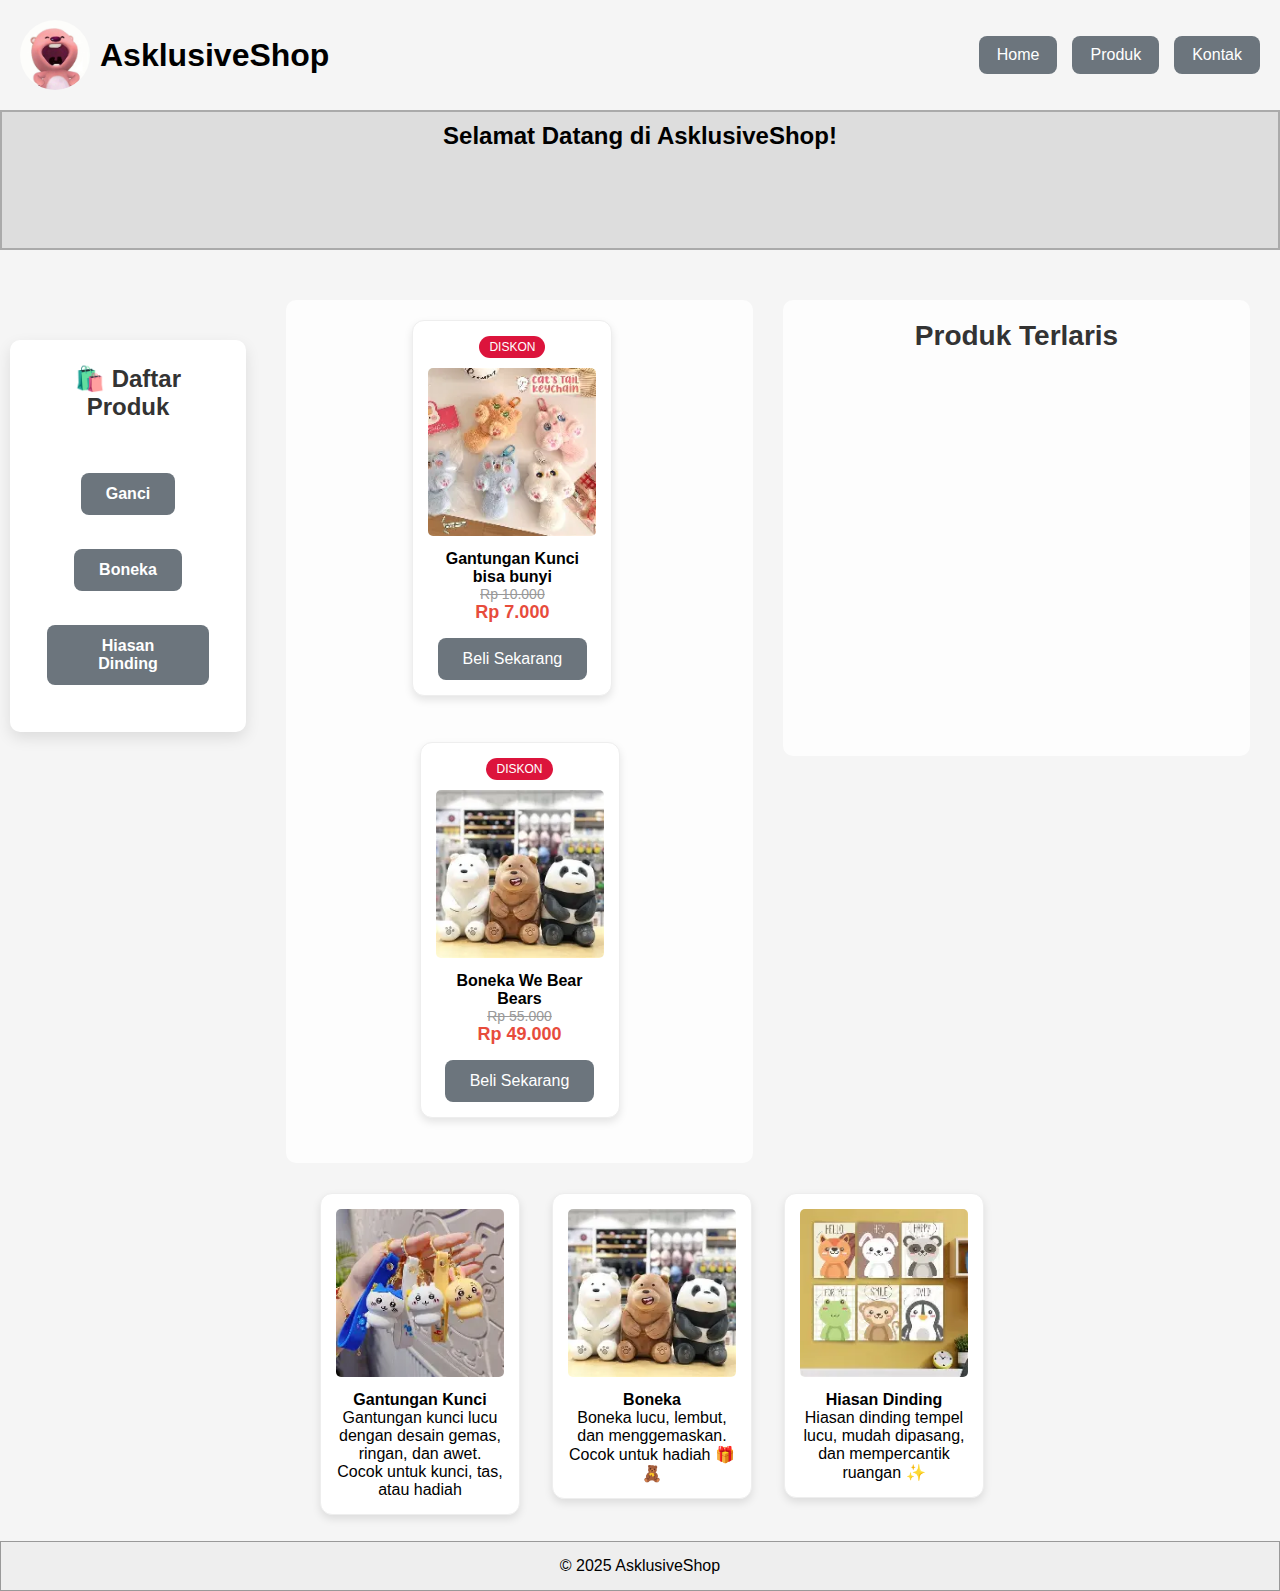
<file: index.html>
<!DOCTYPE html>
<html lang="id">
  <head>
    <meta charset="UTF-8" />
    <title>AsklusiveShop - Toko Online</title>
    <link rel="stylesheet" href="./CSS/style.css" />
  </head>

  <body>
    <div class="header">
      <div class="logo">
        <img
          class="image"
          src="./assets/LUPINGAMKAK.jpg"
          width="70"
          height="70"
        />
        <h1 class="logo">AsklusiveShop</h1>
      </div>
      <ul class="menu">
        <li><a href="index.html">Home</a></li>
        <li><a href="produk.html">Produk</a></li>
        <li><a href="kontak.html">Kontak</a></li>
      </ul>
    </div>

    <div class="banner">
      <h2>Selamat Datang di AsklusiveShop!</h2>
    </div>

    <div class="sidebar">
      <section class="product-list">
        <h2>🛍️ Daftar Produk</h2>

        <ul class="product-names">
          <li><a href="./ganci.html" class="btn-beli">Ganci</a></li>
          <li><a href="./boneka.html" class="btn-beli">Boneka</a></li>
          <li><a href="./hd.html" class="btn-beli">Hiasan Dinding</a></li>
        </ul>
      </section>
    </div>
    
    <div class="highlight-section">
      <section class="produk-section">
        <div class="diskon-list">
          <div class="product">
            <span class="badge">DISKON</span>
            <img src="./assets/ganci4.webp" />
            <h4>Gantungan Kunci bisa bunyi</h4>
            <p class="old-price">Rp 10.000</p>
            <p class="price">Rp 7.000</p>
            <a href="kontak.html" class="btn-beli">Beli Sekarang</a>
          </div>

          <div class="product">
            <span class="badge">DISKON</span>
            <img src="./assets/boneka3.webp" />
            <h4>Boneka We Bear Bears</h4>
            <p class="old-price">Rp 55.000</p>
            <p class="price">Rp 49.000</p>
            <a href="kontak.html" class="btn-beli">Beli Sekarang</a>
          </div>
        </div>
      </section>

      <section class="best-seller">
        <h2>Produk Terlaris</h2>

        <div class="product-container">
          <div class="product-card">
            <img src="./assets/boneka3.webp" />
            <h3>Boneka We Bear Bears</h3>
            <p class="price">Rp 55.000</p>
            <a href="kontak.html" class="btn-beli">Beli Sekarang</a>
          </div>

          <div class="product-card">
            <img src="./assets/ganci4.webp" />
            <h3>Gantungan Kunci bisa bunyi</h3>
            <p class="price">Rp 10.000</p>
            <a href="kontak.html" class="btn-beli">Beli Sekarang</a>
          </div>
        </div>
      </section>
    </div>

    <div class="content">
      <div class="product">
        <a href="ganci.html" target="_blank">
          <img src="./assets/ganci1.webp" width="180" height="180" />
        </a>
        <h4>Gantungan Kunci</h4>
        <p>
          Gantungan kunci lucu dengan desain gemas, ringan, dan awet. Cocok
          untuk kunci, tas, atau hadiah
        </p>
      </div>
      <div class="product">
        <a href="boneka.html" target="_blank">
          <img src="./assets/boneka3.webp" width="180" height="180" />
        </a>
        <h4>Boneka</h4>
        <p>Boneka lucu, lembut, dan menggemaskan. Cocok untuk hadiah 🎁🧸</p>
      </div>
      <div class="product">
        <a href="hd.html" target="_blank">
          <img src="./assets/hd1.webp" width="180" height="180" />
        </a>
        <h4>Hiasan Dinding</h4>
        <p>
          Hiasan dinding tempel lucu, mudah dipasang, dan mempercantik ruangan
          ✨
        </p>
      </div>
    </div>

    <div class="footer">
      <p>&copy; 2025 AsklusiveShop</p>
    </div>
  </body>
</html>
</file>
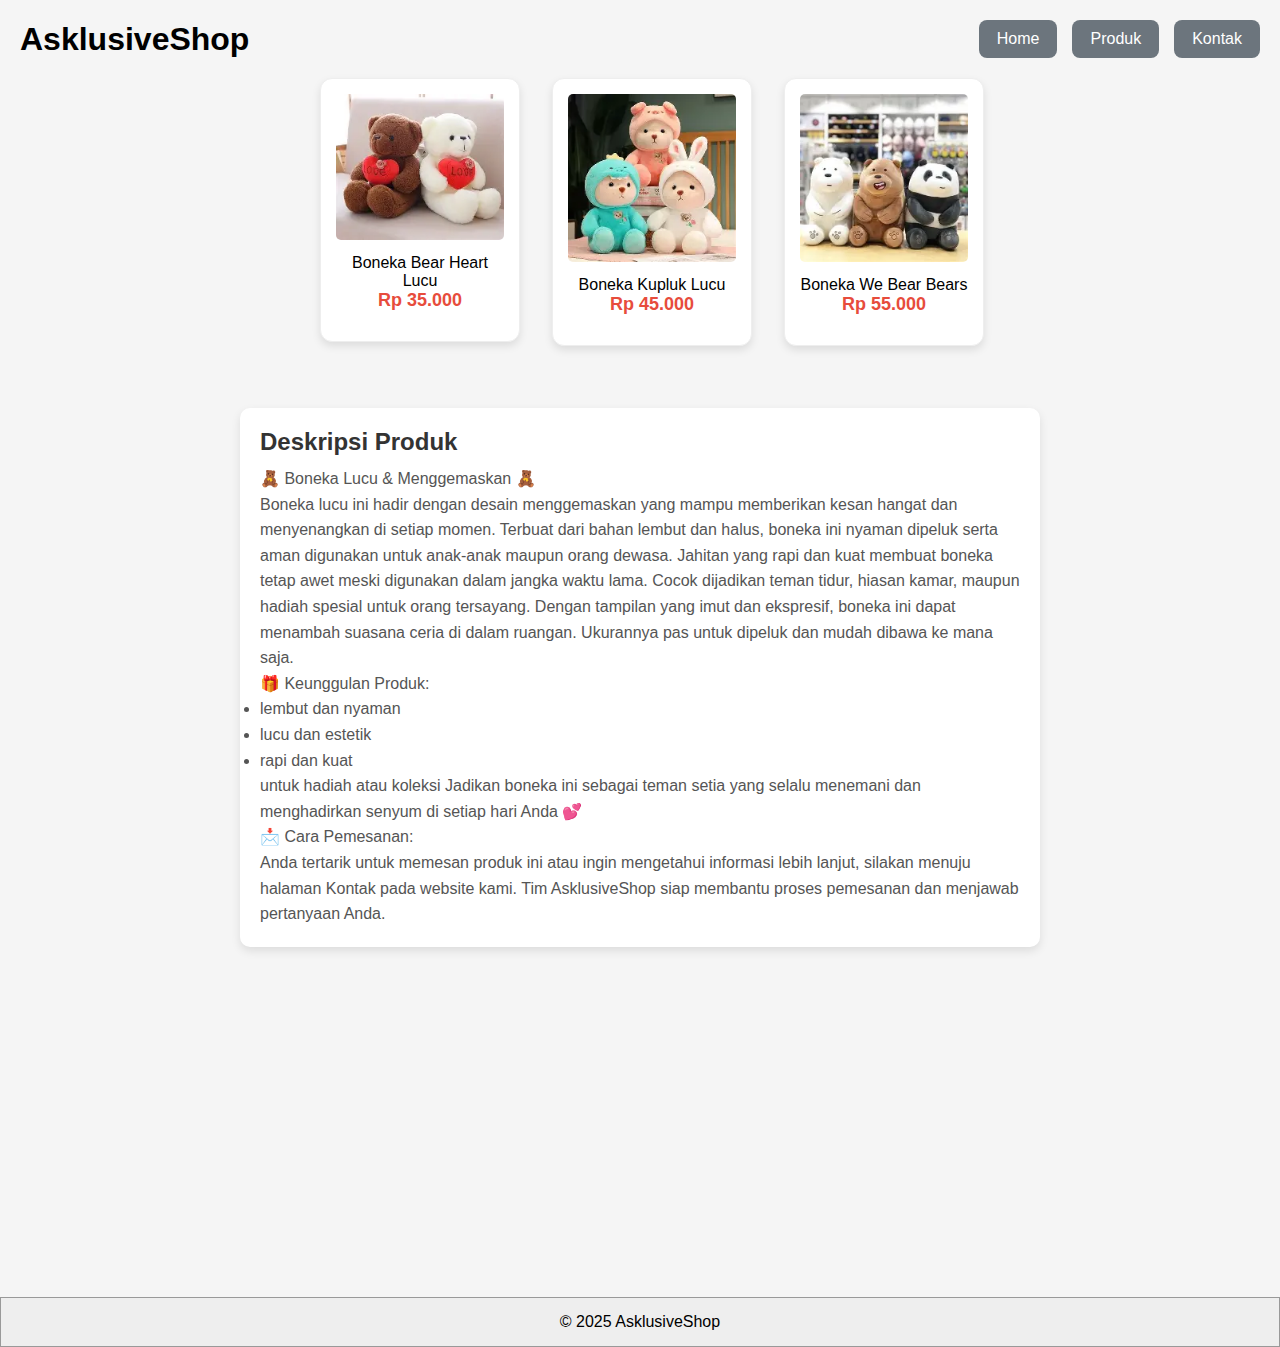
<file: boneka.html>
<!DOCTYPE html>
<html lang="id">
  <head>
    <meta charset="UTF-8" />
    <title>AsklusiveShop - Toko Online</title>
    <link rel="stylesheet" href="./CSS/style.css" />
  </head>

  <body>
    <div class="header">
      <h1 class="logo">AsklusiveShop</h1>
      <ul class="menu">
        <li><a href="index.html">Home</a></li>
        <li><a href="produk.html">Produk</a></li>
        <li><a href="kontak.html">Kontak</a></li>
      </ul>
    </div>
    <div class="content">
      <div class="product">
        <img src="./assets/boneka1.webp" width="180" height="180" />
        <p>Boneka Bear Heart Lucu</p>
        <p class="price">Rp 35.000</p>
      </div>
      <div class="product">
        <img src="./assets/boneka2.webp" width="180" height="180" />
        <p>Boneka Kupluk Lucu</p>
        <p class="price">Rp 45.000</p>
      </div>
      <div class="product">
        <img src="./assets/boneka3.webp" width="180" height="180" />
        <p>Boneka We Bear Bears</p>
        <p class="price">Rp 55.000</p>
      </div>
    </div>

    <div class="product-description">
      <h2>Deskripsi Produk</h2>
      <p>
        🧸 Boneka Lucu & Menggemaskan 🧸</p>
        <p>Boneka lucu ini hadir dengan desain
        menggemaskan yang mampu memberikan kesan hangat dan menyenangkan di
        setiap momen. Terbuat dari bahan lembut dan halus, boneka ini nyaman
        dipeluk serta aman digunakan untuk anak-anak maupun orang dewasa.
        Jahitan yang rapi dan kuat membuat boneka tetap awet meski digunakan
        dalam jangka waktu lama. Cocok dijadikan teman tidur, hiasan kamar,
        maupun hadiah spesial untuk orang tersayang. Dengan tampilan yang imut
        dan ekspresif, boneka ini dapat menambah suasana ceria di dalam ruangan.
        Ukurannya pas untuk dipeluk dan mudah dibawa ke mana saja.
      </p>
      <p>
        🎁 Keunggulan Produk:
        <li>lembut dan nyaman</li>
        <li>lucu dan estetik</li>
        <li>rapi dan kuat</li>
      </p>
      <p>
        untuk hadiah atau koleksi Jadikan boneka ini sebagai teman setia yang
        selalu menemani dan menghadirkan senyum di setiap hari Anda 💕
      </p>
      <p>📩 Cara Pemesanan:</p>
      <p>
        Anda tertarik untuk memesan produk ini atau ingin mengetahui informasi
        lebih lanjut, silakan menuju halaman Kontak pada website kami. Tim
        AsklusiveShop siap membantu proses pemesanan dan menjawab pertanyaan
        Anda.
      </p>
    </div>

    <div class="footer">
      <p>&copy; 2025 AsklusiveShop</p>
    </div>
  </body>
</html>
</file>
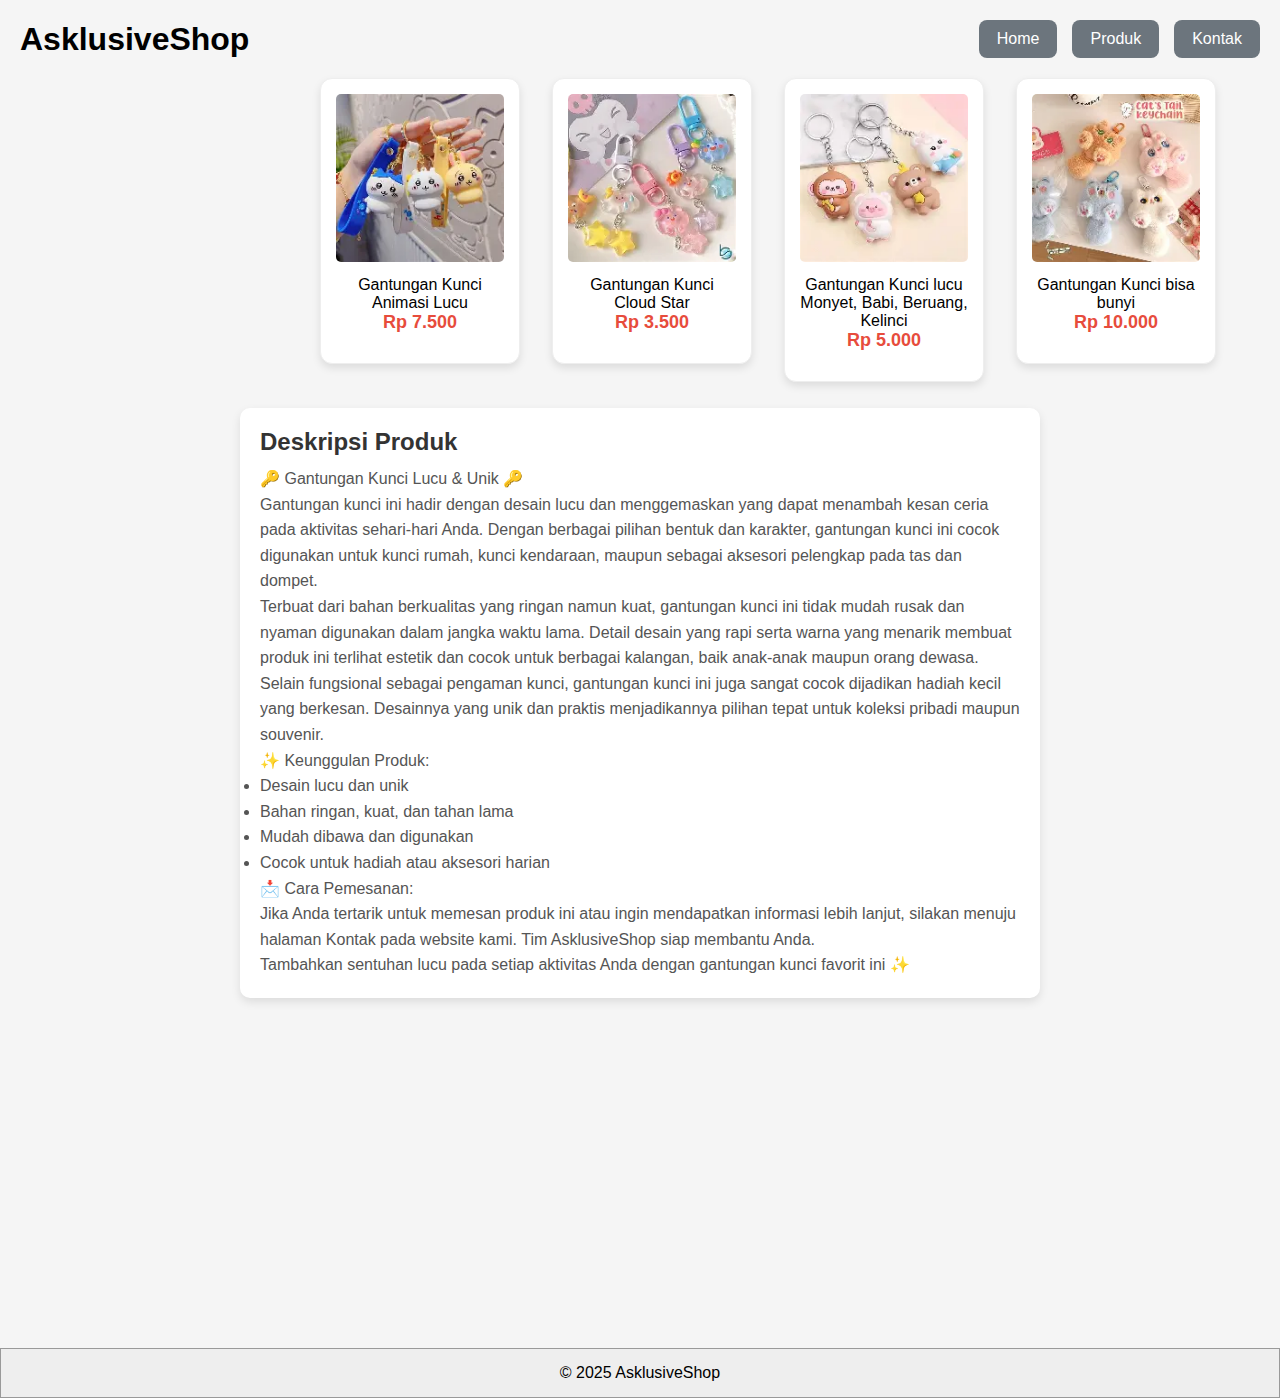
<file: ganci.html>
<!DOCTYPE html>
<html lang="id">
  <head>
    <meta charset="UTF-8" />
    <title>AsklusiveShop - Toko Online</title>
    <link rel="stylesheet" href="./CSS/style.css" />
    <!-- <link rel="stylesheet" href="/CSS/style_tambahan.css" /> -->
  </head>

  <body>
    <div class="header">
      <h1 class="logo">AsklusiveShop</h1>
      <ul class="menu">
        <li><a href="index.html">Home</a></li>
        <li><a href="produk.html">Produk</a></li>
        <li><a href="kontak.html">Kontak</a></li>
      </ul>
    </div>


    <div class="content" >
      <div class="product">
        <img src="./assets/ganci1.webp" width="180" height="180" />
        <p>Gantungan Kunci Animasi Lucu</p>
        <p class="price">Rp 7.500</p>
      </div>
      <div class="product">
        <img src="./assets/ganci2.webp" width="180" height="180" />
        <p>Gantungan Kunci Cloud Star</p>
        <p class="price">Rp 3.500</p>
      </div>
      <div class="product">
        <img src="./assets/ganci3.webp" width="180" height="180" />
        <p>Gantungan Kunci lucu Monyet, Babi, Beruang, Kelinci</p>
        <p class="price">Rp 5.000</p>
      </div>
      <div class="product">
        <img src="./assets/ganci4.webp" width="180" height="180" />
        <p>Gantungan Kunci bisa bunyi</p>
        <p class="price">Rp 10.000</p>
      </div>
    </div>

    <div class="product-description">
      <h2>Deskripsi Produk</h2>
      <p>🔑 Gantungan Kunci Lucu & Unik 🔑</p>
      <p>
        Gantungan kunci ini hadir dengan desain lucu dan menggemaskan yang dapat
        menambah kesan ceria pada aktivitas sehari-hari Anda. Dengan berbagai
        pilihan bentuk dan karakter, gantungan kunci ini cocok digunakan untuk
        kunci rumah, kunci kendaraan, maupun sebagai aksesori pelengkap pada tas
        dan dompet.
      </p>
      <p>
        Terbuat dari bahan berkualitas yang ringan namun kuat, gantungan kunci
        ini tidak mudah rusak dan nyaman digunakan dalam jangka waktu lama.
        Detail desain yang rapi serta warna yang menarik membuat produk ini
        terlihat estetik dan cocok untuk berbagai kalangan, baik anak-anak
        maupun orang dewasa.
      </p>
      <p>
        Selain fungsional sebagai pengaman kunci, gantungan kunci ini juga
        sangat cocok dijadikan hadiah kecil yang berkesan. Desainnya yang unik
        dan praktis menjadikannya pilihan tepat untuk koleksi pribadi maupun
        souvenir.
      </p>
      <p>✨ Keunggulan Produk:</p>
      <li>Desain lucu dan unik</li>
      <li>Bahan ringan, kuat, dan tahan lama</li>
      <li>Mudah dibawa dan digunakan</li>
      <li>Cocok untuk hadiah atau aksesori harian</li>
      <p>📩 Cara Pemesanan:</p>
      <p>
        Jika Anda tertarik untuk memesan produk ini atau ingin mendapatkan
        informasi lebih lanjut, silakan menuju halaman Kontak pada website kami.
        Tim AsklusiveShop siap membantu Anda.
      </p>
      <p>
        Tambahkan sentuhan lucu pada setiap aktivitas Anda dengan gantungan
        kunci favorit ini ✨
      </p>
    </div>
      <div class="footer">
        <p>&copy; 2025 AsklusiveShop</p>
      </div>
  </body>
</html>
</file>
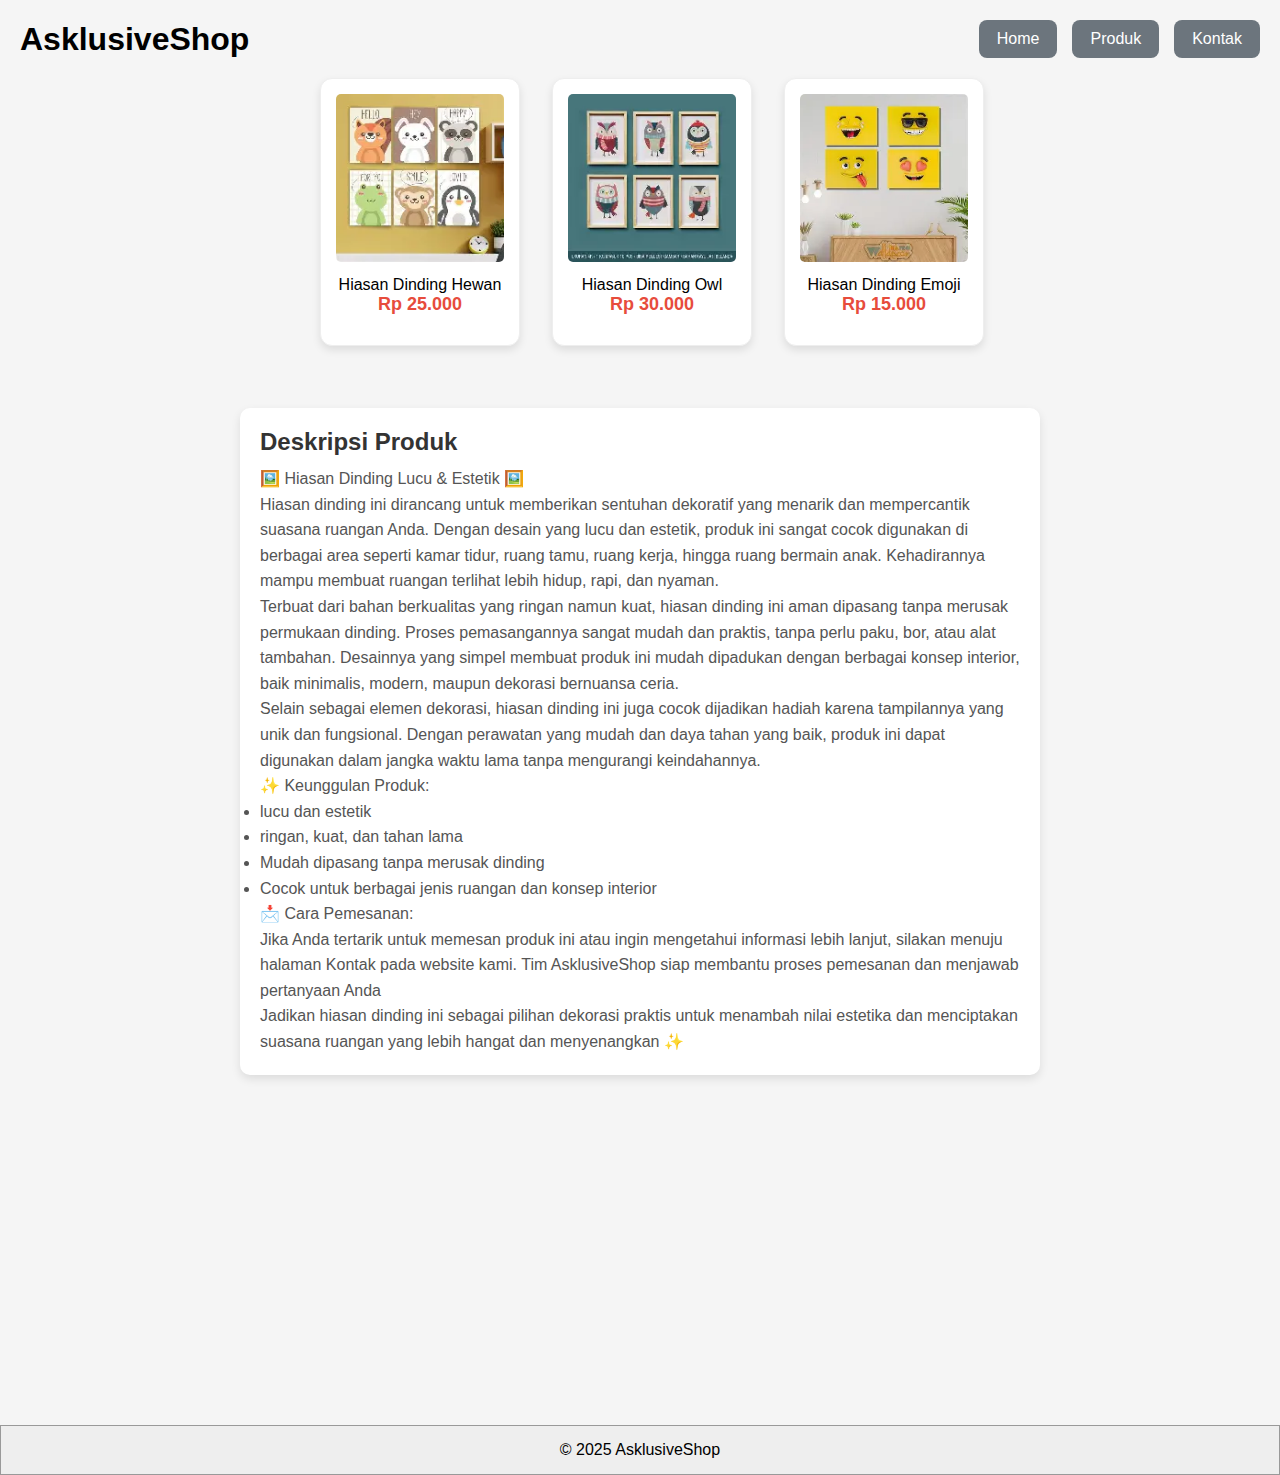
<file: hd.html>
<!DOCTYPE html>
<html lang="id">

<head>
    <meta charset="UTF-8">
    <title> AsklusiveShop - Toko Online</title>
    <link rel="stylesheet" href="/CSS/style.css">
</head>

<body>

    <div class="header">
        <h1 class="logo">AsklusiveShop</h1>
        <ul class="menu">
        <li><a href="index.html">Home</a></li>
        <li><a href="produk.html">Produk</a></li>
        <li><a href="kontak.html">Kontak</a></li>
      </ul>
    </div>
    <div class="content">
        <div class="product">
            <img src="./assets/hd1.webp" width="180" height="180">
            <p>Hiasan Dinding Hewan</p>
            <p class="price">Rp 25.000</p>
        </div>
        <div class="product">
            <img src="./assets/hd2.webp" width="180" height="180">
            <p>Hiasan Dinding Owl</p>
            <p class="price">Rp 30.000</p>
        </div>
        <div class="product">
            <img src="./assets/hd3.webp" width="180" height="180">
            <p>Hiasan Dinding Emoji</p>
            <p class="price">Rp 15.000</p>
        </div>
    </div>
    </div>

    <div class="product-description">
        <h2>Deskripsi Produk</h2>
        <p>
           🖼️ Hiasan Dinding Lucu & Estetik 🖼️</p>

<p>Hiasan dinding ini dirancang untuk memberikan sentuhan dekoratif yang menarik dan mempercantik suasana ruangan Anda. Dengan desain yang lucu dan estetik, produk ini sangat cocok digunakan di berbagai area seperti kamar tidur, ruang tamu, ruang kerja, hingga ruang bermain anak. Kehadirannya mampu membuat ruangan terlihat lebih hidup, rapi, dan nyaman.

<p>Terbuat dari bahan berkualitas yang ringan namun kuat, hiasan dinding ini aman dipasang tanpa merusak permukaan dinding. Proses pemasangannya sangat mudah dan praktis, tanpa perlu paku, bor, atau alat tambahan. Desainnya yang simpel membuat produk ini mudah dipadukan dengan berbagai konsep interior, baik minimalis, modern, maupun dekorasi bernuansa ceria.</p>

<p>Selain sebagai elemen dekorasi, hiasan dinding ini juga cocok dijadikan hadiah karena tampilannya yang unik dan fungsional. Dengan perawatan yang mudah dan daya tahan yang baik, produk ini dapat digunakan dalam jangka waktu lama tanpa mengurangi keindahannya.</p>

<p>✨ Keunggulan Produk:</p>

<li>lucu dan estetik</li>
<li>ringan, kuat, dan tahan lama</li>
<li>Mudah dipasang tanpa merusak dinding</li>
<li>Cocok untuk berbagai jenis ruangan dan konsep interior</li>

<p>📩 Cara Pemesanan:</p>
<p>Jika Anda tertarik untuk memesan produk ini atau ingin mengetahui informasi lebih lanjut, silakan menuju halaman Kontak pada website kami. Tim AsklusiveShop siap membantu proses pemesanan dan menjawab pertanyaan Anda</p>

<p>Jadikan hiasan dinding ini sebagai pilihan dekorasi praktis untuk menambah nilai estetika dan menciptakan suasana ruangan yang lebih hangat dan menyenangkan ✨</p>
    </div>

    <div class="footer">
        <p>&copy; 2025 AsklusiveShop</p>
    </div>

</body>

</html>
</file>
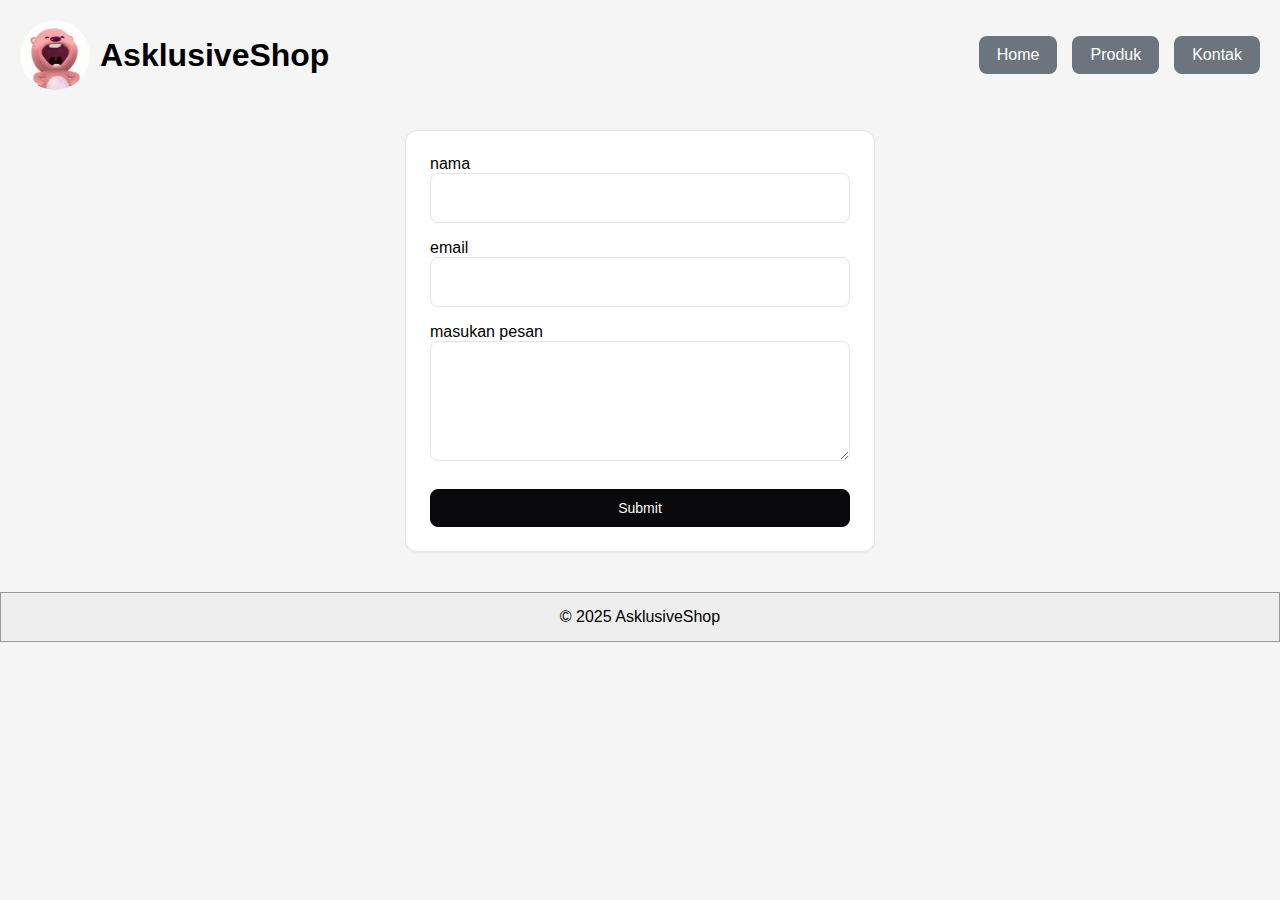
<file: kontak.html>
<!DOCTYPE html>
<html lang="id">
  <head>
    <meta charset="UTF-8" />
    <title>AsklusiveShop - Toko Online</title>
    <link rel="stylesheet" href="./CSS/style.css" />
    <link rel="stylesheet" href="/CSS/form.css" />
  </head>

  <body>
    <div class="header">
      <div class="logo">
        <img class="image" src="./assets/LUPINGAMKAK.jpg" width="70" height="70" />
        <h1 class="logo">AsklusiveShop</h1>
      </div>
      <ul class="menu">
        <li><a href="index.html">Home</a></li>
        <li><a href="produk.html">Produk</a></li>
        <li><a href="kontak.html">Kontak</a></li>
      </ul>
    </div>

    <form action="https://api.web3forms.com/submit" method="POST">
      <input
        type="hidden"
        name="access_key"
        value="1165e90b-5d9a-4833-a21b-64fc2c6f490f"
      />
      <div>
        <label for="name">nama</label>
        <input type="text" name="name" required />
      </div>

      <div>
        <label for="email">email</label>
        <input type="email" name="email" required />
      </div>

      <div>
        <label for="desc">masukan pesan</label>
        <textarea name="message" required></textarea>
      </div>
      <button type="submit">Submit</button>
    </form>

    <div class="footer">
      <p>&copy; 2025 AsklusiveShop</p>
    </div>
  </body>
</html>
</file>
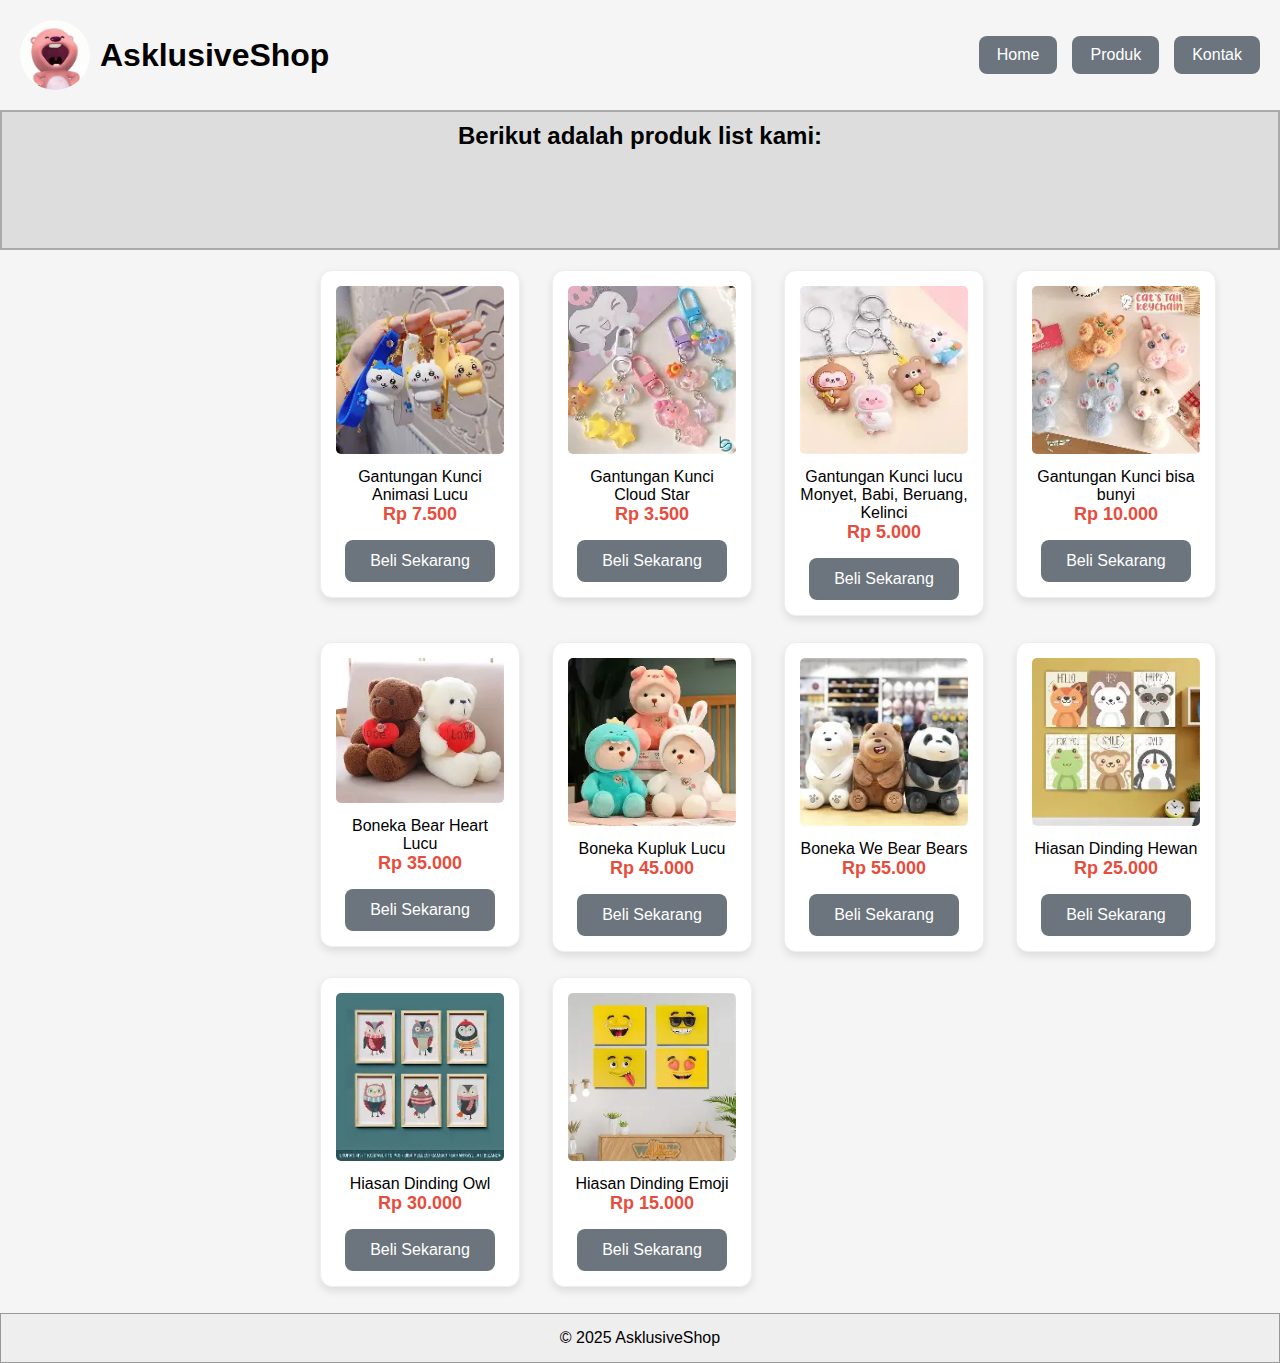
<file: produk.html>
<!DOCTYPE html>
<html lang="id">
  <head>
    <meta charset="UTF-8" />
    <title>AsklusiveShop - Toko Online</title>
    <link rel="stylesheet" href="./CSS/style.css" />
    <!-- <link rel="stylesheet" href="/CSS/style_tambahan.css" /> -->
  </head>

  <body>
    <div class="header">
      <div class="logo">
        <img class="image" src="./assets/LUPINGAMKAK.jpg" width="70" height="70" />
        <h1 class="logo">AsklusiveShop</h1>
      </div>
      <ul class="menu">
        <li><a href="index.html">Home</a></li>
        <li><a href="produk.html">Produk</a></li>
        <li><a href="kontak.html">Kontak</a></li>
      </ul>
    </div>

    <div class="banner">
      <h2>Berikut adalah produk list kami:</h2>
    </div>

    <div class="content">
      <div class="product">
        <img src="./assets/ganci1.webp" height="180" />
        <p>Gantungan Kunci Animasi Lucu</p>
        <p class="price">Rp 7.500</p>
        <a href="kontak.html" class="btn-beli">Beli Sekarang</a>
      </div>
      <div class="product">
        <img src="./assets/ganci2.webp" height="180" />
        <p>Gantungan Kunci Cloud Star</p>
        <p class="price">Rp 3.500</p>
        <a href="kontak.html" class="btn-beli">Beli Sekarang</a>
      </div>
      <div class="product">
        <img src="./assets/ganci3.webp" height="180" />
        <p>Gantungan Kunci lucu Monyet, Babi, Beruang, Kelinci</p>
        <p class="price">Rp 5.000</p>
        <a href="kontak.html" class="btn-beli">Beli Sekarang</a>
      </div>
      <div class="product">
        <img src="./assets/ganci4.webp" height="180" />
        <p>Gantungan Kunci bisa bunyi</p>
        <p class="price">Rp 10.000</p>
        <a href="kontak.html" class="btn-beli">Beli Sekarang</a>
      </div>
    </div>

    <div class="content">
      <div class="product">
        <img src="./assets/boneka1.webp" height="160" />
        <p>Boneka Bear Heart Lucu</p>
        <p class="price">Rp 35.000</p>
        <a href="kontak.html" class="btn-beli">Beli Sekarang</a>
      </div>
      <div class="product">
        <img src="./assets/boneka2.webp" height="180" />
        <p>Boneka Kupluk Lucu</p>
        <p class="price">Rp 45.000</p>
        <a href="kontak.html" class="btn-beli">Beli Sekarang</a>
      </div>
      <div class="product">
        <img src="./assets/boneka3.webp" height="180" />
        <p>Boneka We Bear Bears</p>
        <p class="price">Rp 55.000</p>
        <a href="kontak.html" class="btn-beli">Beli Sekarang</a>
      </div>
    <div class="product">
        <img src="./assets/hd1.webp" height="180" />
        <p>Hiasan Dinding Hewan</p>
        <p class="price">Rp 25.000</p>
        <a href="kontak.html" class="btn-beli">Beli Sekarang</a>
      </div>
      <div class="product">
        <img src="./assets/hd2.webp" height="180" />
        <p>Hiasan Dinding Owl</p>
        <p class="price">Rp 30.000</p>
        <a href="kontak.html" class="btn-beli">Beli Sekarang</a>
      </div>
      <div class="product">
        <img src="./assets/hd3.webp" height="180" />
        <p>Hiasan Dinding Emoji</p>
        <p class="price">Rp 15.000</p>
        <a href="kontak.html" class="btn-beli">Beli Sekarang</a>
      </div>
    </div>

    <footer class="footer">
      <p>&copy; 2025 AsklusiveShop</p>
    </footer>
  </body>
</html>
</file>
<file: CSS/style.css>
/* ------------------------------
   GLOBAL
--------------------------------*/
body {
    font-family: Arial, sans-serif;
}

/* ------------------------------
   HEADER
--------------------------------*/
.header {
    display: flex;
    align-items: center;
    margin: 20px;
    justify-content: space-between;
}

.logo {
    display: flex ;
    align-items: center;
    gap: 10px;
}

.image {
    border-radius: 100%;
}

.menu {
  list-style: none;
  display: flex;
  gap: 15px;
}

.menu li a {
  text-decoration: none;      /* hilangkan garis bawah */
  color: #fff;                /* hilangkan warna ungu */
  background-color: #6c757d;  /* abu-abu */
  padding: 10px 18px;
  border-radius: 8px;
  font-weight: 500;
  transition: 0.3s ease;
  display: inline-block;
}

.menu li a:hover {
  background-color: #5a6268;
}

.menu li a:active {
  background-color: #495057;
  transform: scale(0.95);
}

.menu li a:visited {
  color: #fff;
}



/* Menghapus float agar header menyesuaikan tinggi */


/* ------------------------------
   BANNER
--------------------------------*/
.banner {
    background-color: #ddd;
    height: 140px;
    margin: 20px 0;
    border: 2px solid #aaa;
    padding: 10px;
    box-sizing: border-box;
    text-align: center;
}

/* ------------------------------
   SIDEBAR
--------------------------------*/
.sidebar {
    width: 20%;
    float: left;
    /*border: 1px solid #666;*/
    padding: 10px;
    box-sizing: border-box;
}

* {
    margin: 0;
    padding: 0;
    box-sizing: border-box;
    font-family: Arial, sans-serif;
}

body {
    background-color: #f4f4f4;
}

.product-list {
    max-width: 400px;
    margin: 60px auto;
    background: #ffffff;
    padding: 25px;
    border-radius: 10px;
    box-shadow: 0 6px 15px rgba(0,0,0,0.1);
}

.product-list h2 {
    text-align: center;
    margin-bottom: 20px;
    color: #333;
}

.product-names {
    list-style: none;
}

.product-names li {
    margin-bottom: 10px;
    padding: 12px;
    border-radius: 6px;
    text-align: center;
    font-weight: bold;
    transition: 0.3s;
}



.diskon-list {
    display: flex;
    gap: 20px;
    justify-content: center;
    flex-wrap: wrap; /* agar turun ke bawah di layar kecil */
}


.btn {
    text-decoration: none;   /* hilangkan garis bawah */
    color: #fff;            /* warna teks */
    background-color: #474847;
    padding: 10px 20px;
    border-radius: 6px;
    /* display: inline-block; */
}

/* Saat link sudah dikunjungi */
.btn:visited {
    color: #fff;
}

/* Hover */
.btn:hover {
    background-color: #6a6b6b;
}

/* ------------------------------
   CONTENT / PRODUK
--------------------------------*/
.content {
    width: 75%;
    float: right;
}

.product {
    img {
        border-radius: 8px;
    }

    width: 18%;
    float: left;
    margin-right: 3.333%;
    margin-bottom: 2vw;
    border: 1px solid #333;
    padding: 15px;
    box-sizing: border-box;
}

/* Hilangkan margin pada produk terakhir */
.product:last-child {
    margin-right: 0;
}

/* WRAPPER DISKON & TERLARIS */
.highlight-section {
    display: flex;
    gap: 30px;
    padding: 30px;
    align-items: flex-start;
}

.highlight-section section {
    flex: 1;
}

/* Responsive: jadi atas-bawah di HP */
@media (max-width: 768px) {
    .highlight-section {
        flex-direction: column;
    }
}

.produk-section,
.best-seller {
    background-color: #fff;
    border-radius: 12px;
    padding: 20px;
}

.produk-section {
  background-color: #fdfdfd;
  padding: 20px;
  border-radius: 10px;
  animation: fadeIn 1s ease;
}

.produk-section h3 {
  margin-bottom: 20px;
  color: #333;
  text-align: center;
}

.product-list {
  display: flex;
  gap: 20px;
  flex-wrap: wrap;
  justify-content: center;
}

.product {
  background-color: #fff;
  border: 1px solid #eee;
  border-radius: 12px;
  width: 200px;
  padding: 15px;
  text-align: center;
  box-shadow: 0 4px 8px rgba(0,0,0,0.1);
  transition: transform 0.3s ease, box-shadow 0.3s ease;
  animation: slideUp 0.8s ease;
}

.product:hover {
  transform: translateY(-5px);
  box-shadow: 0 8px 16px rgba(0,0,0,0.15);
}

.badge {
  background-color: crimson;
  color: #fff;
  padding: 4px 10px;
  border-radius: 20px;
  font-size: 12px;
  display: inline-block;
  animation: pulse 2s infinite;
  margin-bottom: 10px;
}

.product img {
  width: 100%;
  height: auto;
  margin-bottom: 10px;
  border-radius: 5px;
}

.old-price {
  text-decoration: line-through;
  color: #999;
  font-size: 14px;
}

.price {
  color: #27ae60;
  font-size: 18px;
  font-weight: bold;
}
 /* Animations */
@keyframes fadeIn {
  from { opacity: 0; transform: translateY(20px); }
  to { opacity: 1; transform: translateY(0); }
}

@keyframes slideUp {
  from { transform: translateY(30px); opacity: 0; }
  to { transform: translateY(0); opacity: 1; }
}

@keyframes pulse {
  0%, 100% { transform: scale(1); }
  50% { transform: scale(1.1); }
}

* {
    margin: 0;
    padding: 0;
    box-sizing: border-box;
    font-family: Arial, sans-serif;
}

body {
    background-color: #f5f5f5;
}

.best-seller {
    padding: 40px;
    text-align: center;
    background-color: #fdfdfd;
    padding: 20px;
    border-radius: 10px;
    clear:both;
}

.best-seller h2 {
    margin-bottom: 35px;
    font-size: 28px;
    color: #333;
    animation: fadeDown 0.8s ease;
}

.btn-beli {
  display: inline-block;
  padding: 12px 25px;
  background-color: #6c757d;
  color: #ffffff;
  text-decoration: none;
  border-radius: 8px;
  font-size: 16px;
  transition: background-color 0.3s ease, transform 0.15s ease;
}

.btn-beli:hover {
  background-color: #5a6268;
}

.btn-beli:active {
  background-color: #495057;
  transform: scale(0.95);
}

.product-container {
    display: flex;
    justify-content: center;
    gap: 25px;
    flex-wrap: wrap;
}

/* CARD */
.product-card {
    background-color: #fff;
    width: 200px;
    padding: 15px;
    border-radius: 12px;
    box-shadow: 0 8px 18px rgba(0,0,0,0.1);
    opacity: 0;
    transform: translateY(30px);
    animation: fadeUp 0.8s ease forwards;
}

.delay-1 {
    animation-delay: 0.2s;
}

.delay-2 {
    animation-delay: 0.4s;
}

.product-card:hover {
    transform: translateY(-8px) scale(1.02);
    transition: 0.3s ease;
}

/* IMAGE */
.product-card img {
    width: 100%;
    border-radius: 8px;
}

/* TEXT */
.product-card h3 {
    margin: 15px 0 10px;
    font-size: 18px;
    color: #222;
}

.price {
    color: #e74c3c;
    font-weight: bold;
    margin-bottom: 15px;
}


.product-card button:hover {
    background-color: #219150;
    animation: pulse 0.6s;
}

/* ANIMATIONS */
@keyframes fadeUp {
    to {
        opacity: 1;
        transform: translateY(0);
    }
}

@keyframes fadeDown {
    from {
        opacity: 0;
        transform: translateY(-20px);
    }
    to {
        opacity: 1;
        transform: translateY(0);
    }
}

@keyframes pulse {
    0% { transform: scale(1); }
    50% { transform: scale(1.05); }
    100% { transform: scale(1); }
}

.product-description {
    max-width: 800px;
    margin: 350px auto;
    background: #ffffff;
    padding: 20px;
    border-radius: 10px;
    box-shadow: 0 4px 10px rgba(0,0,0,0.1);
}

.product-description h2 {
    margin-bottom: 10px;
    color: #333;
}

.product-description p {
    color: #555;
    line-height: 1.6;
}

.product-description li {
    color: #555;
    line-height: 1.6;
}


/* ------------------------------
   FOOTER
--------------------------------*/
.footer {
    clear: both;
    margin-top: 20px;
    padding: 15px;
    background-color: #eee;
    text-align: center;
    border: 1px solid #999
}


.product>p {
    text-align: center;
}
</file>
<file: CSS/style_tambahan.css>
/* ------------------------------
   GLOBAL
--------------------------------*/
body {
    font-family: Arial, sans-serif;
}

/* ------------------------------
   HEADER
--------------------------------*/
.header {
    border: 1px solid #333;
    padding: 20px;
}

.logo {
    float: left;
    margin: 0;
}

.menu {
    float: right;
    list-style: none;
    margin: 0;
}

.menu li {
    display: inline-block;
    margin-left: 20px;
}

/* Menghapus float agar header menyesuaikan tinggi */
.header::after {
    content: "";
    display: block;
    clear: both;
}

/* ------------------------------
   BANNER
--------------------------------*/
.banner {
    background-color: #ddd;
    height: 150px;
    margin: 20px 0;
    border: 2px solid #aaa;
    padding: 10px;
    box-sizing: border-box;
    text-align: center;
}

/* ------------------------------
   SIDEBAR
--------------------------------*/
.sidebar {
    width: 20%;
    float: left;
    border: 1px solid #666;
    padding: 10px;
    box-sizing: border-box;
}

/* ------------------------------
   CONTENT / PRODUK
--------------------------------*/
.content {
    width: 75%;
    float: right;
}

.product {
    width: 22%;
    float: left;
    margin-right: 4%;
    border: 1px solid #333;
    padding: 15px;
    box-sizing: border-box;
}

.product:nth-child(4n) {
    margin-right: 0; /* menghilangkan margin kanan untuk produk ke-4 */
}

.product:hover {
    box-shadow: 0 0 10px rgba(0,0,0,0.3);/* memberi bayangan pada box produk */
    transform: translateY(-3px);
    transition: 0.3s;
}
.product img {
    width: 100%; 
    height: 180px;
    object-fit: cover;
    border-radius: 5px;
}
/* ------------------------------
   FOOTER
--------------------------------*/
.footer {
    clear: both;
    margin-top: 20px;
    padding: 15px;
    background-color: #eee;
    text-align: center;
    border: 1px solid #999;
}
/* ------------------------------
   IMAGE
--------------------------------*/
img {
    max-width: 100%;
    height: auto;
    display: block;
}
/* ==============================
   CONTACT PAGE STYLE
   ============================== */

/* Header sederhana (jika halaman kontak tidak pakai Bootstrap) */
.header {
    padding: 20px;
    border-bottom: 1px solid #333;
}

.header nav a {
    margin-right: 15px;
    text-decoration: none;
    color: #333;
}

.header nav a.active {
    font-weight: bold;
}

/* Banner halaman */
.banner {
    background: #ddd;
    height: 180px;
    display: flex;
    align-items: center;
    justify-content: center;
    border: 2px solid #aaa;
    margin: 20px;
}

/* Container utama */
.container {
    width: 90%;
    margin: 30px auto;
    overflow: hidden; /* clear float */
}

/* Layout 2 kolom */
.contact-info,
.contact-form {
    width: 42%;
    float: left;
    border: 1px solid #999;
    padding: 20px;
    box-sizing: border-box;
}

/* Jarak antar kolom */
.contact-info {
    margin-right: 4%;
}

/* Form */
.contact-form label {
    display: block;
    margin-bottom: 5px;
    font-weight: bold;
}

.contact-form input,
.contact-form textarea {
    width: 90%;
    padding: 10px;
    margin-bottom: 15px;
    border: 1px solid #ccc;
}

/* Tombol */
.contact-form button {
    padding: 10px 20px;
    border: none;
    background: #333;
    color: #fff;
    cursor: pointer;
}

.contact-form button:hover {
    background: #555;
}

/* Footer */
.footer {
    clear: both;
    text-align: center;
    padding: 15px;
    border-top: 1px solid #999;
    background: #f5f5f5;
}

/* ==============================
   RESPONSIVE
   ============================== */
@media (max-width: 768px) {
    .contact-info,
    .contact-form {
        width: 90%;
        float: none;
        margin: 0 0 20px 0;
    }
}
/* Layout 2 kolom */
.contact-info,
.contact-form {
    width: 42%;
    float: left;
    border: 1px solid #999;
    padding: 20px;
    box-sizing: border-box;
}
/* Jarak antar kolom */
.contact-info {
    margin-right: 4%;
}
/* Form */
.contact-form label {
    display: block;
    margin-bottom: 5px;
    font-weight: bold;
}
.contact-form input,
.contact-form textarea {
    width: 90%;
    padding: 10px;
    margin-bottom: 15px;
    border: 1px solid #ccc;
}
/* Tombol */
.contact-form button {
    padding: 10px 20px;
    border: none;
    background: #333;
    color: #fff;
    cursor: pointer;
}
.contact-form button:hover {
    background: #555;
}
</file>
<file: CSS/form.css>
/* Form container */
form {
  max-width: 470px;
  margin: 40px auto;
  padding: 24px;
  background-color: #ffffff;
  border: 1px solid #e4e4e7;
  border-radius: 12px;
  box-shadow: 0 1px 2px rgba(0, 0, 0, 0.05);
  display: flex;
  flex-direction: column;
  gap: 16px;
}

/* Input & textarea */
input,
textarea {
  width: 100%;
  height: 50px;
  font-size: 14px;
  color: #09090b;
  background-color: #ffffff;
  border: 1px solid #e4e4e7;
  border-radius: 8px;
  outline: none;
  transition: border-color 0.15s ease, box-shadow 0.15s ease;
}

/* Placeholder */
input::placeholder,
textarea::placeholder {
  color: #a1a1aa;
}

/* Focus state (shadcn-like) */
input:focus,
textarea:focus {
  border-color: #09090b;
  box-shadow: 0 0 0 2px rgba(9, 9, 11, 0.15);
}

/* Textarea height */
textarea {
  min-height: 120px;
  resize: vertical;
}

/* Button */
button {
  margin-top: 8px;
  padding: 10px 14px;
  font-size: 14px;
  font-weight: 500;
  color: #fafafa;
  background-color: #09090b;
  border: 1px solid #09090b;
  border-radius: 8px;
  cursor: pointer;
  transition: background-color 0.15s ease, opacity 0.15s ease;
}

/* Button hover & active */
button:hover {
  background-color: #18181b;
}

button:active {
  opacity: 0.9;
}

/* Disabled state (kalau nanti dipakai) */
button:disabled {
  opacity: 0.5;
  cursor: not-allowed;
}
</file>
